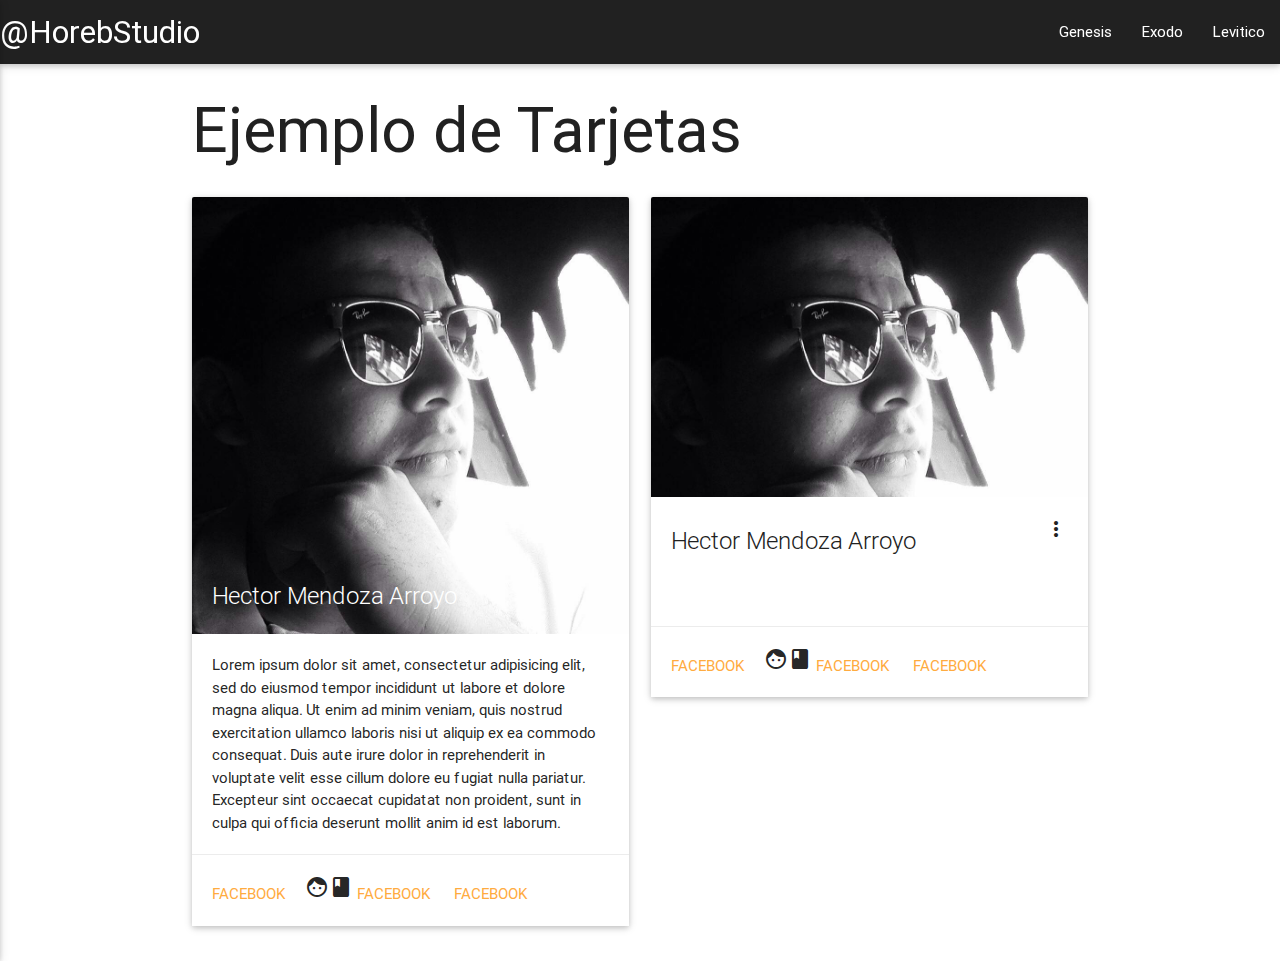
<file: index.html>
<!DOCTYPE html>
<html>
<head>
	 <!--Import Google Icon Font-->
      <link href="http://fonts.googleapis.com/icon?family=Material+Icons" rel="stylesheet">
      <!--Import materialize.css-->
      <link type="text/css" rel="stylesheet" href="css/materialize.min.css"  media="screen,projection"/>
      <link href="https://fonts.googleapis.com/icon?family=Material+Icons" rel="stylesheet">
      <!--Let browser know website is optimized for mobile-->
      <meta name="viewport" content="width=device-width, initial-scale=1.0"/>
	<title>Ejemplo de sombras</title>
</head>
<body>
	<header>

	</header>

   <div class="navbar-fixed">
	<!-- Dropdown Structure -->
		<!--<ul id="dropdown1" class="dropdown-content">
 			 <li><a href="#!">one</a></li>
  			 <li><a href="#!">two</a></li>
  			 <li class="divider"></li>
 			 <li><a href="#!">three</a></li>
		</ul>
  <nav>
  	<div class="nav-wrapper">
    	<a href="#!" class="brand-logo">Logo</a>
    	<ul class="right hide-on-med-and-down">
      		<li><a href="sass.html">Sass</a></li>
      		<li><a href="badges.html">Components</a></li>
      		<li><a class="dropdown-button" href="#!" data-activates="dropdown1">Dropdown<i class="material-icons right">arrow_drop_down</i></a></li>
    	</ul>
  	</div>
  </nav>-->
  <nav>
  	<div class="nav-wrapper">
  		<a href="#" class="brand-logo">@HorebStudio</a>
  		<a href="#" data-activates="mobile-nav" class="button-collapse"><i class="material-icons">menu</i></a>
  		<ul class="right hide-on-med-and-down">
  			<li><a href="#">Genesis</a></li>
  			<li><a href="#">Exodo</a></li>
  			<li><a href="#">Levitico</a></li>
  		</ul>
  		<ul class="side-nav" id="mobile-nav">
  			<li><a href="#">Enero</a></li>
  			<li><a href="#">Febrero</a></li>
  			<li><a href="#">Marzo</a></li>
  		</ul>
  	</div>
  </nav>


  </nav>
  </div>

	<div class="container">
		<h1>Ejemplo de Tarjetas</h1>
		<div class="row">
			<div class="col s6">
			  <div class="card">
				<div class="card-image">
					<img src="images/yo.jpg">
					<span class="card-title">Hector Mendoza Arroyo</span>
				</div>
				<div class="card-content">
					<p>Lorem ipsum dolor sit amet, consectetur adipisicing elit, sed do eiusmod
					tempor incididunt ut labore et dolore magna aliqua. Ut enim ad minim veniam,
					quis nostrud exercitation ullamco laboris nisi ut aliquip ex ea commodo
					consequat. Duis aute irure dolor in reprehenderit in voluptate velit esse
					cillum dolore eu fugiat nulla pariatur. Excepteur sint occaecat cupidatat non
					proident, sunt in culpa qui officia deserunt mollit anim id est laborum.</p>
				</div>
				<div class="card-action">
					<a href="">Facebook</a><i class="material-icons">facebook</i>
					<a href="">Facebook</a>
					<a href="">Facebook</a>
				</div>
			</div>
		  </div>
		  <!--<div class="col s4">
			  <div class="card">
				<div class="card-image">
					<img src="images/yo.jpg">
					<span class="card-title">Hector Mendoza Arroyo</span>
				</div>
				<div class="card-content">
					<p>Lorem ipsum dolor sit amet, consectetur adipisicing elit, sed do eiusmod
					tempor incididunt ut labore et dolore magna aliqua. Ut enim ad minim veniam,
					quis nostrud exercitation ullamco laboris nisi ut aliquip ex ea commodo
					consequat. Duis aute irure dolor in reprehenderit in voluptate velit esse
					cillum dolore eu fugiat nulla pariatur. Excepteur sint occaecat cupidatat non
					proident, sunt in culpa qui officia deserunt mollit anim id est laborum.</p>
				</div>
				<div class="card-action">
					<a href="">Facebook</a><i class="material-icons">facebook</i>
					<a href="">Facebook</a>
					<a href="">Facebook</a>
				</div>
			</div>
		  </div>-->
		  <div class="col s6">
			  <div class="card large">
				<div class="card-image waves-effect waves-block waves-light">
					<img class="activator" src="images/yo.jpg">
				</div>
				<div class="card-content">
					<span class="card-title activator grey-text text-darken-4">Hector Mendoza Arroyo<i class="material-icons right">more_vert</i></span>
				</div>
				<div class="card-reveal">
					<span class="card-title activator grey-text text-darken-4">Hector Mendoza Arroyo<i class="material-icons left">close</i></span>
					<p>Lorem ipsum dolor sit amet, consectetur adipisicing elit, sed do eiusmod
					tempor incididunt ut labore et dolore magna aliqua. Ut enim ad minim veniam,
					quis nostrud exercitation ullamco laboris nisi ut aliquip ex ea commodo
					consequat. Duis aute irure dolor in reprehenderit in voluptate velit esse
					cillum dolore eu fugiat nulla pariatur. Excepteur sint occaecat cupidatat non
					proident, sunt in culpa qui officia deserunt mollit anim id est laborum.<p>

				</div>
				<div class="card-action">
					<a href="">Facebook</a><i class="material-icons">facebook</i>
					<a href="">Facebook</a>
					<a href="">Facebook</a>
				</div>
			</div>
		  </div>
		</div>	
	</div>



	  <!--Import jQuery before materialize.js-->
      <script type="text/javascript" src="js/jquery-3.0.0.min.js"></script>
      <script type="text/javascript" src="js/materialize.min.js"></script>
      <script>
      	 $(document).ready(function(){
      	 $('.slider').slider();
      	 $(".button-collapse").sideNav();
      	 $(".dropdown-button").dropdown(); 
   		 });
      </script>

</body>
</html>
</file>
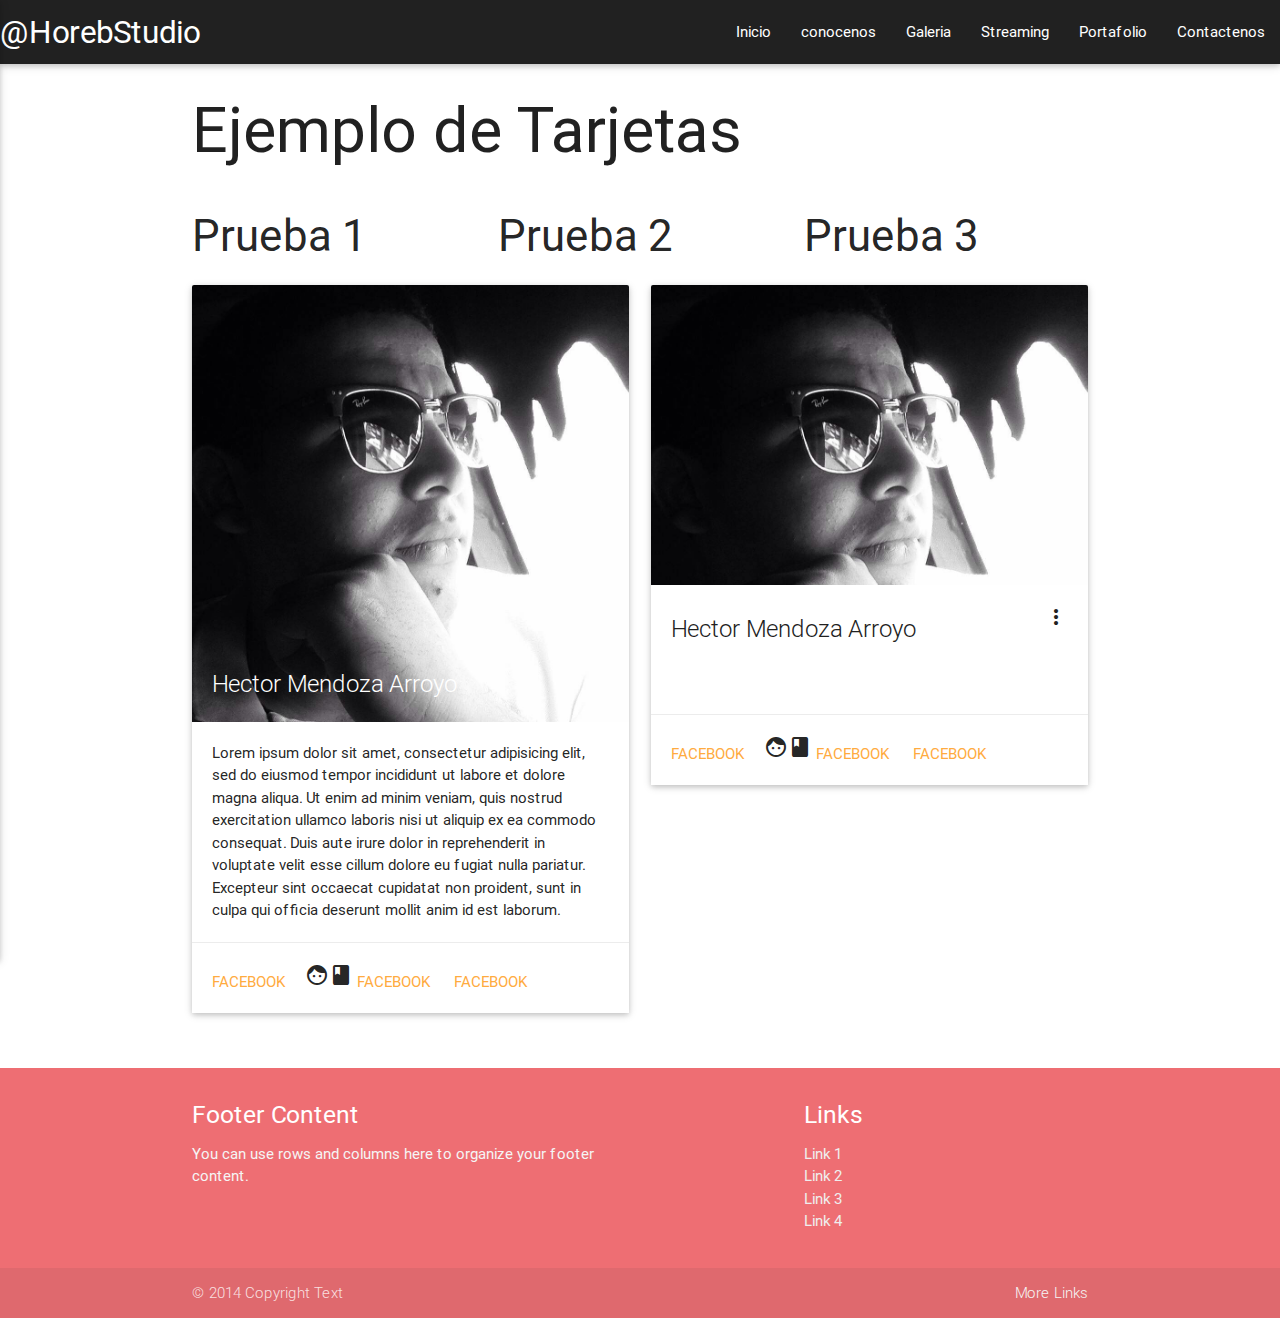
<file: index-2.html>
<!DOCTYPE html>
<html>
<head>
	 <!--Import Google Icon Font-->
      <link href="http://fonts.googleapis.com/icon?family=Material+Icons" rel="stylesheet">
      <!--Import materialize.css-->
      <link type="text/css" rel="stylesheet" href="css/materialize.min.css"  media="screen,projection"/>

      <link href="https://fonts.googleapis.com/icon?family=Material+Icons" rel="stylesheet">
      <!--Let browser know website is optimized for mobile-->
      <meta name="viewport" content="width=device-width, initial-scale=1.0"/>
	<title>Ejemplo de sombras</title>
</head>
<body>
	<header class="top">
  <!--<div class="navbar-fixed">-->
  	<nav>
  		<div class="nav-wrapper">
  			<a href="#" class="brand-logo">@HorebStudio</a>
  			<a href="#" data-activates="mobile-nav" class="button-collapse"><i class="material-icons">menu</i></a>
  			<ul class="right hide-on-med-and-down">
  				<li><a href="#">Inicio</a></li>
  				<li><a href="#">conocenos</a></li>
  				<li><a href="#">Galeria</a></li>
  				<li><a href="#">Streaming</a></li>
  				<li><a href="#">Portafolio</a></li>
  				<li><a href="#">Contactenos</a></li>
  			</ul>
  			<ul class="side-nav" id="mobile-nav">
  				<li><a href="#">Inicio</a></li>
  				<li><a href="#">conocenos</a></li>
  				<li><a href="#">Galeria</a></li>
  				<li><a href="#">Streaming</a></li>
  				<li><a href="#">Portafolio</a></li>
  				<li><a href="#">Contactenos</a></li>
  			</ul>
  		</div>
   	</nav>
  <!--</div>-->
  </header>
	<div class="container">
		<h1>Ejemplo de Tarjetas</h1>
		<div class="row">
			<div class="col s4">
				<h3>Prueba 1</h3>
			</div>
			<div class="col s4">
				<h3>Prueba 2</h3>
			</div>
			<div class="col s4">
				<h3>Prueba 3</h3>
			</div>
			<div class="col s6">
			  <div class="card">
				<div class="card-image">
					<img src="images/yo.jpg">
					<span class="card-title">Hector Mendoza Arroyo</span>
				</div>
				<div class="card-content">
					<p>Lorem ipsum dolor sit amet, consectetur adipisicing elit, sed do eiusmod
					tempor incididunt ut labore et dolore magna aliqua. Ut enim ad minim veniam,
					quis nostrud exercitation ullamco laboris nisi ut aliquip ex ea commodo
					consequat. Duis aute irure dolor in reprehenderit in voluptate velit esse
					cillum dolore eu fugiat nulla pariatur. Excepteur sint occaecat cupidatat non
					proident, sunt in culpa qui officia deserunt mollit anim id est laborum.</p>
				</div>
				<div class="card-action">
					<a href="">Facebook</a><i class="material-icons">facebook</i>
					<a href="">Facebook</a>
					<a href="">Facebook</a>
				</div>
			</div>
		  </div>
		  <div class="col s6">
			  <div class="card large">
				<div class="card-image waves-effect waves-block waves-light">
					<img class="activator" src="images/yo.jpg">
				</div>
				<div class="card-content">
					<span class="card-title activator grey-text text-darken-4">Hector Mendoza Arroyo<i class="material-icons right">more_vert</i></span>
				</div>
				<div class="card-reveal">
					<span class="card-title activator grey-text text-darken-4">Hector Mendoza Arroyo<i class="material-icons left">close</i></span>
					<p>Lorem ipsum dolor sit amet, consectetur adipisicing elit, sed do eiusmod
					tempor incididunt ut labore et dolore magna aliqua. Ut enim ad minim veniam,
					quis nostrud exercitation ullamco laboris nisi ut aliquip ex ea commodo
					consequat. Duis aute irure dolor in reprehenderit in voluptate velit esse
					cillum dolore eu fugiat nulla pariatur. Excepteur sint occaecat cupidatat non
					proident, sunt in culpa qui officia deserunt mollit anim id est laborum.<p>

				</div>
				<div class="card-action">
					<a href="">Facebook</a><i class="material-icons">facebook</i>
					<a href="">Facebook</a>
					<a href="">Facebook</a>
				</div>
			</div>
		  </div>
		</div>
		<div class="row">
			<div class="col s6">

			</div>
			<div class="col s6">

			</div>

		</div>	
	</div>
	 <footer class="page-footer">
          <div class="container">
            <div class="row">
              <div class="col l6 s12">
                <h5 class="white-text">Footer Content</h5>
                <p class="grey-text text-lighten-4">You can use rows and columns here to organize your footer content.</p>
              </div>
              <div class="col l4 offset-l2 s12">
                <h5 class="white-text">Links</h5>
                <ul>
                  <li><a class="grey-text text-lighten-3" href="#!">Link 1</a></li>
                  <li><a class="grey-text text-lighten-3" href="#!">Link 2</a></li>
                  <li><a class="grey-text text-lighten-3" href="#!">Link 3</a></li>
                  <li><a class="grey-text text-lighten-3" href="#!">Link 4</a></li>
                </ul>
              </div>
            </div>
          </div>
          <div class="footer-copyright">
            <div class="container">
            © 2014 Copyright Text
            <a class="grey-text text-lighten-4 right" href="#!">More Links</a>
            </div>
          </div>
        </footer>


	  <!--Import jQuery before materialize.js-->
      <script type="text/javascript" src="js/jquery-3.0.0.min.js"></script>
      <script type="text/javascript" src="js/materialize.min.js"></script>
      <script>
      	 $(document).ready(function(){
      	 $('.slider').slider();
      	 $(".button-collapse").sideNav();
      	 $(".dropdown-button").dropdown(); 
   		 });
      </script>

</body>
</html>
</file>
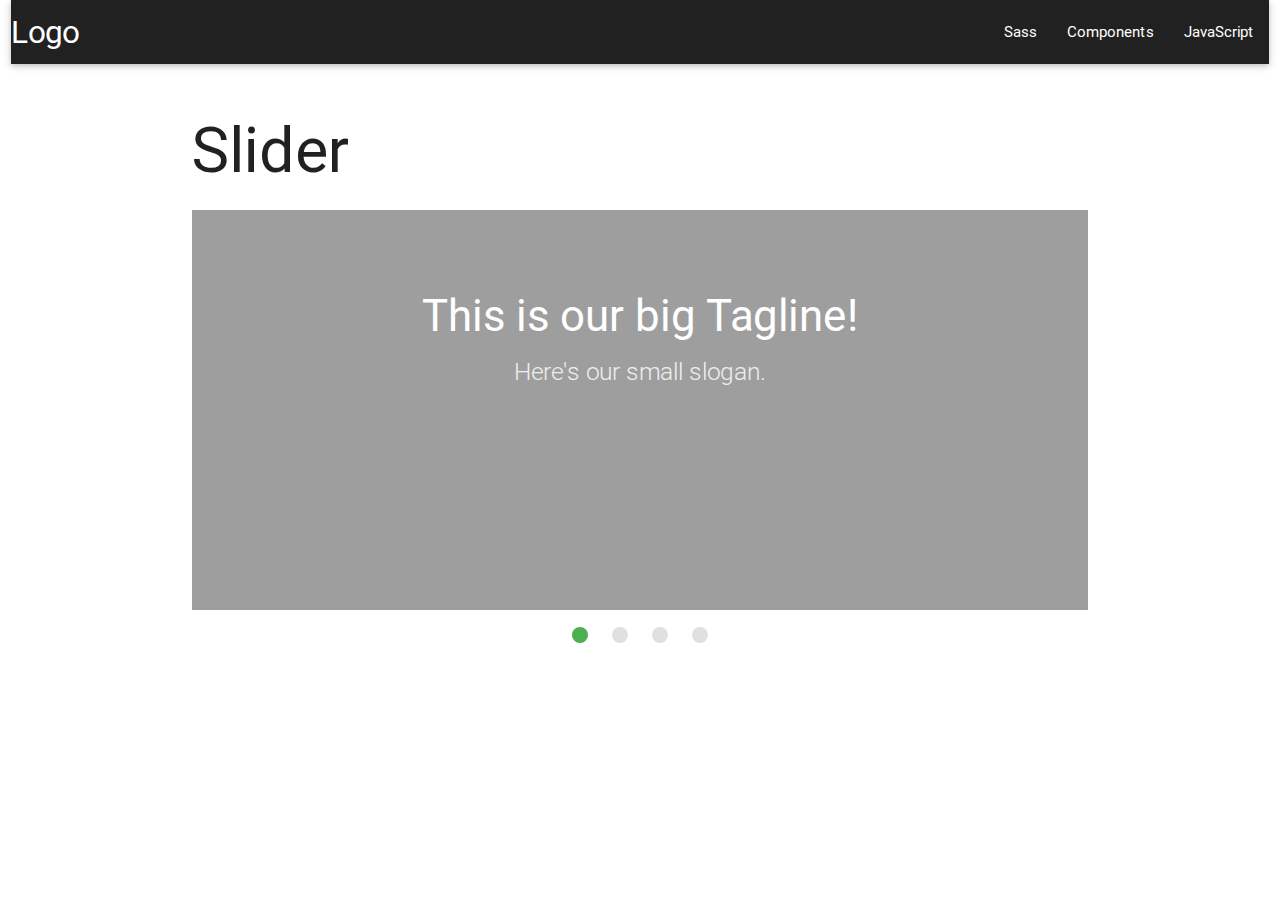
<file: slider.html>
<!DOCTYPE html>
  <html>
    <head>
      <!--Import Google Icon Font-->
      <link href="http://fonts.googleapis.com/icon?family=Material+Icons" rel="stylesheet">
      <!--Import materialize.css-->
      <link type="text/css" rel="stylesheet" href="css/materialize.min.css"  media="screen,projection"/>

      <!--Let browser know website is optimized for mobile-->
      <meta name="viewport" content="width=device-width, initial-scale=1.0"/>
      <title>Slider en Materialize</title>
    </head>

    <body>
      <div class="row">
			<div class="col s12 m12">
				<nav>
    				<div class="nav-wrapper">
      					<a href="#" class="brand-logo">Logo</a>
      					<ul id="nav-mobile" class="right hide-on-med-and-down">
       						 <li><a href="sass.html">Sass</a></li>
        					 <li><a href="badges.html">Components</a></li>
                             <li><a href="collapsible.html">JavaScript</a></li>
      					</ul>
   			</div>
  </nav>
			</div>
	 
      </div>
    	<div class="container">
    		<div class="row">
    			<div class="col s12">
    				<h1>Slider</h1>
    				<div class="slider">
						    <ul class="slides">
						      <li>
							        <img src="http://lorempixel.com/580/250/nature/1"> <!-- random image -->
							        <div class="caption center-align">
							          <h3>This is our big Tagline!</h3>
							          <h5 class="light grey-text text-lighten-3">Here's our small slogan.</h5>
							        </div>
							      </li>
							      <li>
							        <img src="http://lorempixel.com/580/250/nature/2"> <!-- random image -->
							        <div class="caption left-align">
							          <h3>Left Aligned Caption</h3>
							          <h5 class="light grey-text text-lighten-3">Here's our small slogan.</h5>
							        </div>
							      </li>
							      <li>
							        <img src="http://lorempixel.com/580/250/nature/3"> <!-- random image -->
							        <div class="caption right-align">
							          <h3>Right Aligned Caption</h3>
							          <h5 class="light grey-text text-lighten-3">Here's our small slogan.</h5>
							        </div>
							      </li>
							      <li>
							        <img src="http://lorempixel.com/580/250/nature/4"> <!-- random image -->
							        <div class="caption center-align">
							          <h3>This is our big Tagline!</h3>
							          <h5 class="light grey-text text-lighten-3">Here's our small slogan.</h5>
							        </div>
							      </li>
						    </ul>
						  </div>
			</div>
		</div>
    	</div>

      <!--Import jQuery before materialize.js-->
      
      <script type="text/javascript" src="js/jquery-3.0.0.min.js"></script>
      <script type="text/javascript" src="js/materialize.min.js"></script>

      <script>
      	 $(document).ready(function(){
      	 $('.slider').slider();
      	 $(".button-collapse").sideNav();
   		 });
      </script>
    </body>
  </html>
</file>
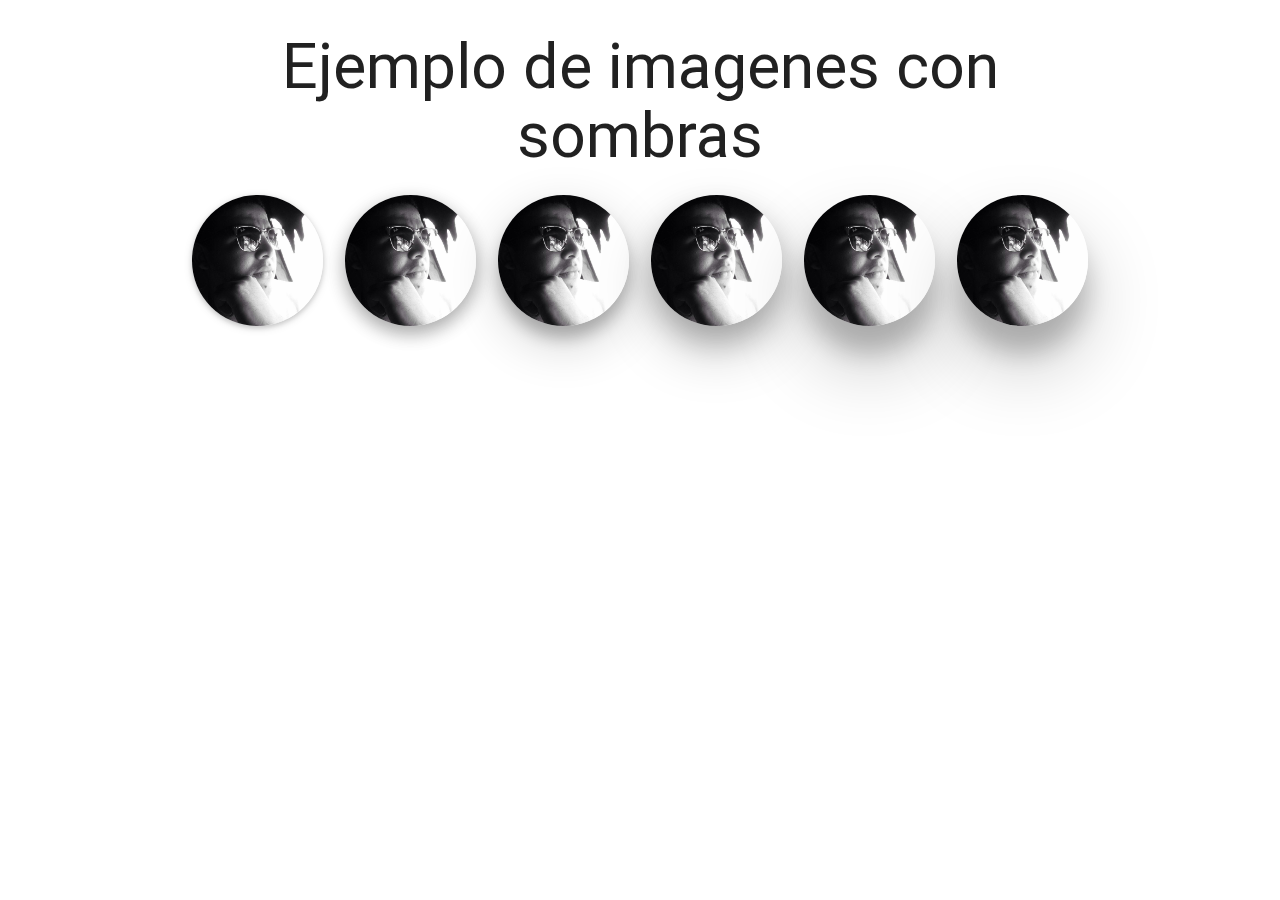
<file: sombras.html>
<!DOCTYPE html>
<html>
<head>
	 <!--Import Google Icon Font-->
      <link href="http://fonts.googleapis.com/icon?family=Material+Icons" rel="stylesheet">
      <!--Import materialize.css-->
      <link type="text/css" rel="stylesheet" href="css/materialize.min.css"  media="screen,projection"/>
      <!--Let browser know website is optimized for mobile-->
      <meta name="viewport" content="width=device-width, initial-scale=1.0"/>
	<title>Ejemplo de sombras</title>
</head>
<body>
	<div class="container">
		<div class="row">
			<h1 class="text-align center">Ejemplo de imagenes con sombras</h1>
			<div class="col s12 m2">
				<img src="images/yo.jpg" class="responsive-img circle z-depth-1">
			</div>
			<div class="col s12 m2">
				<img src="images/yo.jpg" class="responsive-img circle z-depth-2">
			</div>
			<div class="col s12 m2">
				<img src="images/yo.jpg" class="responsive-img circle z-depth-3">
			</div>
			<div class="col s12 m2">
				<img src="images/yo.jpg" class="responsive-img circle z-depth-4">
			</div>
			<div class="col s12 m2">
				<img src="images/yo.jpg" class="responsive-img circle z-depth-5">
			</div>
			<div class="col s12 m2">
				<img src="images/yo.jpg" class="responsive-img circle z-depth-5">
			</div>
		</div>

	</div>



	  <!--Import jQuery before materialize.js-->
      <script type="text/javascript" src="js/jquery-3.0.0.min.js"></script>
      <script type="text/javascript" src="js/materialize.min.js"></script>
      <script>
      	 $(document).ready(function(){
      	 $('.slider').slider();
      	 $(".button-collapse").sideNav();
   		 });
      </script>

</body>
</html>
</file>
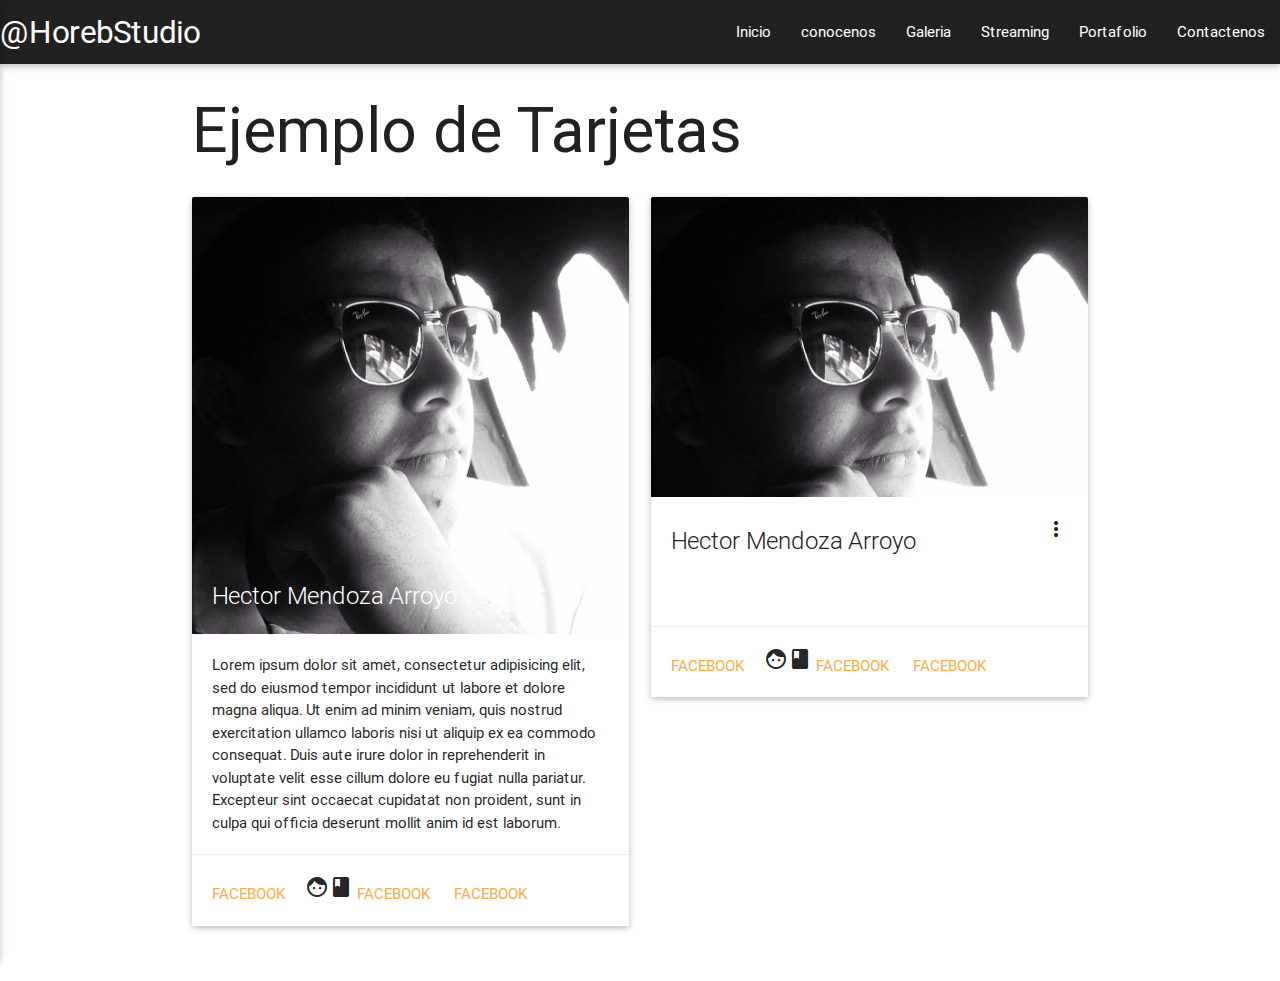
<file: tarjetas.html>
<!DOCTYPE html>
<html>
<head>
	 <!--Import Google Icon Font-->
      <link href="http://fonts.googleapis.com/icon?family=Material+Icons" rel="stylesheet">
      <!--Import materialize.css-->
      <link type="text/css" rel="stylesheet" href="css/materialize.min.css"  media="screen,projection"/>

      <link href="https://fonts.googleapis.com/icon?family=Material+Icons" rel="stylesheet">
      <!--Let browser know website is optimized for mobile-->
      <meta name="viewport" content="width=device-width, initial-scale=1.0"/>
	<title>Ejemplo de sombras</title>
</head>
<body>
	<header class="top">
  <!--<div class="navbar-fixed">-->
  	<nav>
  		<div class="nav-wrapper">
  			<a href="#" class="brand-logo">@HorebStudio</a>
  			<a href="#" data-activates="mobile-nav" class="button-collapse"><i class="material-icons">menu</i></a>
  			<ul class="right hide-on-med-and-down">
  				<li><a href="#">Inicio</a></li>
  				<li><a href="#">conocenos</a></li>
  				<li><a href="#">Galeria</a></li>
  				<li><a href="#">Streaming</a></li>
  				<li><a href="#">Portafolio</a></li>
  				<li><a href="#">Contactenos</a></li>
  			</ul>
  			<ul class="side-nav" id="mobile-nav">
  				<li><a href="#">Inicio</a></li>
  				<li><a href="#">conocenos</a></li>
  				<li><a href="#">Galeria</a></li>
  				<li><a href="#">Streaming</a></li>
  				<li><a href="#">Portafolio</a></li>
  				<li><a href="#">Contactenos</a></li>
  			</ul>
  		</div>
   	</nav>
  <!--</div>-->
  </header>
	<div class="container">
		<h1>Ejemplo de Tarjetas</h1>
		<div class="row">
			<div class="col s6">
			  <div class="card">
				<div class="card-image">
					<img src="images/yo.jpg">
					<span class="card-title">Hector Mendoza Arroyo</span>
				</div>
				<div class="card-content">
					<p>Lorem ipsum dolor sit amet, consectetur adipisicing elit, sed do eiusmod
					tempor incididunt ut labore et dolore magna aliqua. Ut enim ad minim veniam,
					quis nostrud exercitation ullamco laboris nisi ut aliquip ex ea commodo
					consequat. Duis aute irure dolor in reprehenderit in voluptate velit esse
					cillum dolore eu fugiat nulla pariatur. Excepteur sint occaecat cupidatat non
					proident, sunt in culpa qui officia deserunt mollit anim id est laborum.</p>
				</div>
				<div class="card-action">
					<a href="">Facebook</a><i class="material-icons">facebook</i>
					<a href="">Facebook</a>
					<a href="">Facebook</a>
				</div>
			</div>
		  </div>
		  <div class="col s6">
			  <div class="card large">
				<div class="card-image waves-effect waves-block waves-light">
					<img class="activator" src="images/yo.jpg">
				</div>
				<div class="card-content">
					<span class="card-title activator grey-text text-darken-4">Hector Mendoza Arroyo<i class="material-icons right">more_vert</i></span>
				</div>
				<div class="card-reveal">
					<span class="card-title activator grey-text text-darken-4">Hector Mendoza Arroyo<i class="material-icons left">close</i></span>
					<p>Lorem ipsum dolor sit amet, consectetur adipisicing elit, sed do eiusmod
					tempor incididunt ut labore et dolore magna aliqua. Ut enim ad minim veniam,
					quis nostrud exercitation ullamco laboris nisi ut aliquip ex ea commodo
					consequat. Duis aute irure dolor in reprehenderit in voluptate velit esse
					cillum dolore eu fugiat nulla pariatur. Excepteur sint occaecat cupidatat non
					proident, sunt in culpa qui officia deserunt mollit anim id est laborum.<p>

				</div>
				<div class="card-action">
					<a href="">Facebook</a><i class="material-icons">facebook</i>
					<a href="">Facebook</a>
					<a href="">Facebook</a>
				</div>
			</div>
		  </div>
		</div>
		<div class="row">
			<div class="col s6">

			</div>
			<div class="col s6">

			</div>

		</div>	
	</div>



	  <!--Import jQuery before materialize.js-->
      <script type="text/javascript" src="js/jquery-3.0.0.min.js"></script>
      <script type="text/javascript" src="js/materialize.min.js"></script>
      <script>
      	 $(document).ready(function(){
      	 $('.slider').slider();
      	 $(".button-collapse").sideNav();
      	 $(".dropdown-button").dropdown(); 
   		 });
      </script>

</body>
</html>
</file>
